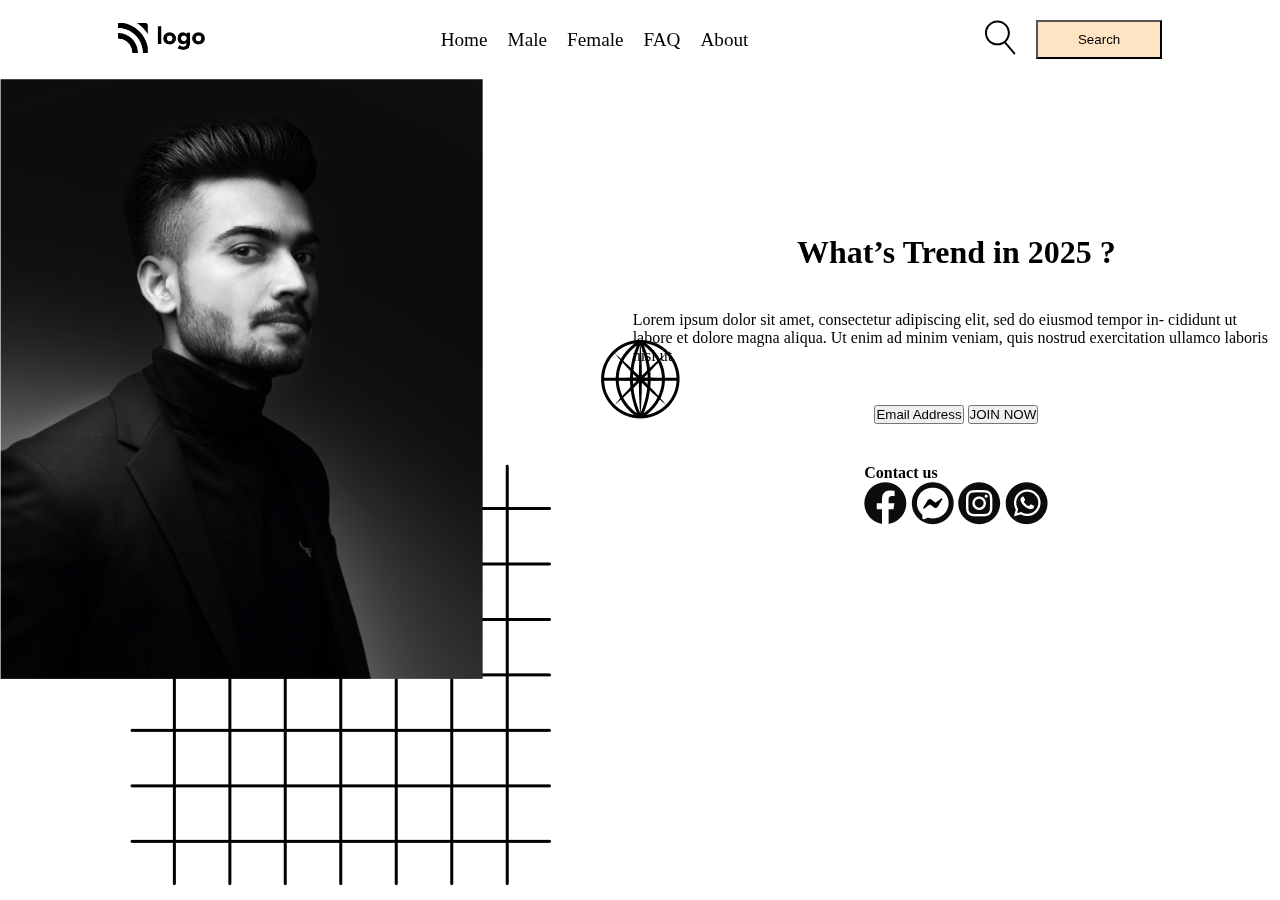
<file: Project-1/index.html>
<!DOCTYPE html>
<html lang="en">
  <head>
    <meta charset="UTF-8" />
    <meta http-equiv="X-UA-Compatible" content="IE=edge" />
    <meta name="viewport" content="width=device-width, initial-scale=1.0" />
    <!-- CSS File -->
    <link rel="stylesheet" href="./style.css " />
    <!-- Font Orbiton -->
    <link rel="preconnect" href="https://fonts.googleapis.com" />
    <link rel="preconnect" href="https://fonts.gstatic.com" crossorigin />
    <link
      href="https://fonts.googleapis.com/css2?family=Orbitron:wght@400;500;600;700;800&display=swap"
      rel="stylesheet"
    />

    <!-- FONT Poppins -->
    <link rel="preconnect" href="https://fonts.googleapis.com" />
    <link rel="preconnect" href="https://fonts.gstatic.com" crossorigin />
    <link
      href="https://fonts.googleapis.com/css2?family=Poppins:wght@200;300;400;500;600;700&display=swap"
      rel="stylesheet"
    />
    <title>Document</title>
  </head>
  <body>
    <div class="container">
      <!-- Navbar Section -->
      <section aria-label="navbar">
        <nav class="navbar-container">
          <div>
            <img src="./assets/Logo.png" alt="brand-logo" class="logo"/>
          </div>
          <div>
            <ul class="list">
              <li class="list-item">Home</li>
              <li class="list-item">Male</li>
              <li class="list-item">Female</li>
              <li class="list-item">FAQ</li>
              <li class="list-item">About</li>
            </ul>
          </div>
          <div class="button-group">
            <div class="search-icon">
              <svg
                width="32"
                height="35"
                viewBox="0 0 32 35"
                fill="none"
                xmlns="http://www.w3.org/2000/svg"
              >
                <path
                  d="M13.42 25.34C6.56004 25.34 0.97998 19.76 0.97998 12.9C0.97998 6.03999 6.56004 0.459991 13.42 0.459991C20.28 0.459991 25.86 6.03999 25.86 12.9C25.87 19.76 20.28 25.34 13.42 25.34ZM13.42 2.44999C7.66004 2.44999 2.97998 7.13999 2.97998 12.89C2.97998 18.64 7.66004 23.33 13.42 23.33C19.18 23.33 23.86 18.64 23.86 12.89C23.86 7.13999 19.18 2.44999 13.42 2.44999Z"
                  fill="black"
                />
                <path
                  d="M30.35 34.4C30.07 34.4 29.7899 34.28 29.5899 34.05L19.75 22.53C19.39 22.11 19.44 21.48 19.86 21.12C20.28 20.76 20.91 20.81 21.27 21.23L31.11 32.75C31.47 33.17 31.42 33.8 31 34.16C30.81 34.32 30.58 34.4 30.35 34.4Z"
                  fill="black"
                />
              </svg>
            </div>
            <div><button class="nav-button">Search</button></div>
          </div>
        </nav>
      </section>
      <!-- Hero Banner Section -->
      <section aria-label="banner">
        <div class="hero-container">
          <!-- --------------- -->
          <!-- Patterns -->
          <!-- ---------------- -->
          <span class="square">
            <img src="./assets/squares.png" alt="square-pattern" />
          </span>
          <!-- Star -->
          <span class="star">
            <img src="./assets/start.png" alt="start-pattern" />
          </span>
          <!-- Globe -->
          <span class="globe">
            <img src="./assets/globe.png" alt="globe-pattern" />
          </span>
          <div>
            <img src="./assets/Image.png" alt="person-hero-iamge" />
          </div>
          <div class="hero-container-right">
            <h1 class="hero-heading">What’s Trend in 2025 ?</h1>
            <p class="hero-description">
              Lorem ipsum dolor sit amet, consectetur adipiscing elit, sed do
              eiusmod tempor in- cididunt ut labore et dolore magna aliqua. Ut
              enim ad minim veniam, quis nostrud exercitation ullamco laboris
              nisi ut
            </p>
            <div>
              <button class="button-email">Email Address</button>
              <button class="button-join">JOIN NOW</button>
            </div>
            <div>
              <h4 class="contact-heading">Contact us</h4>
              <div class="icons">
                <span>
                  <img src="./assets/Group.png" alt="facebook-icon" />
                </span>
                <span>
                  <img src="./assets/Group (1).png" alt="messenger-icon" />
                </span>
                <span>
                  <img src="./assets/Group (2).png" alt="instagram-icon" />
                </span>
                <span>
                  <img src="./assets/Group (3).png" alt="whatsapp-icon" />
                </span>
              </div>
            </div>
          </div>
        </div>
      </section>
    </div>
  </body>
</html>
</file>
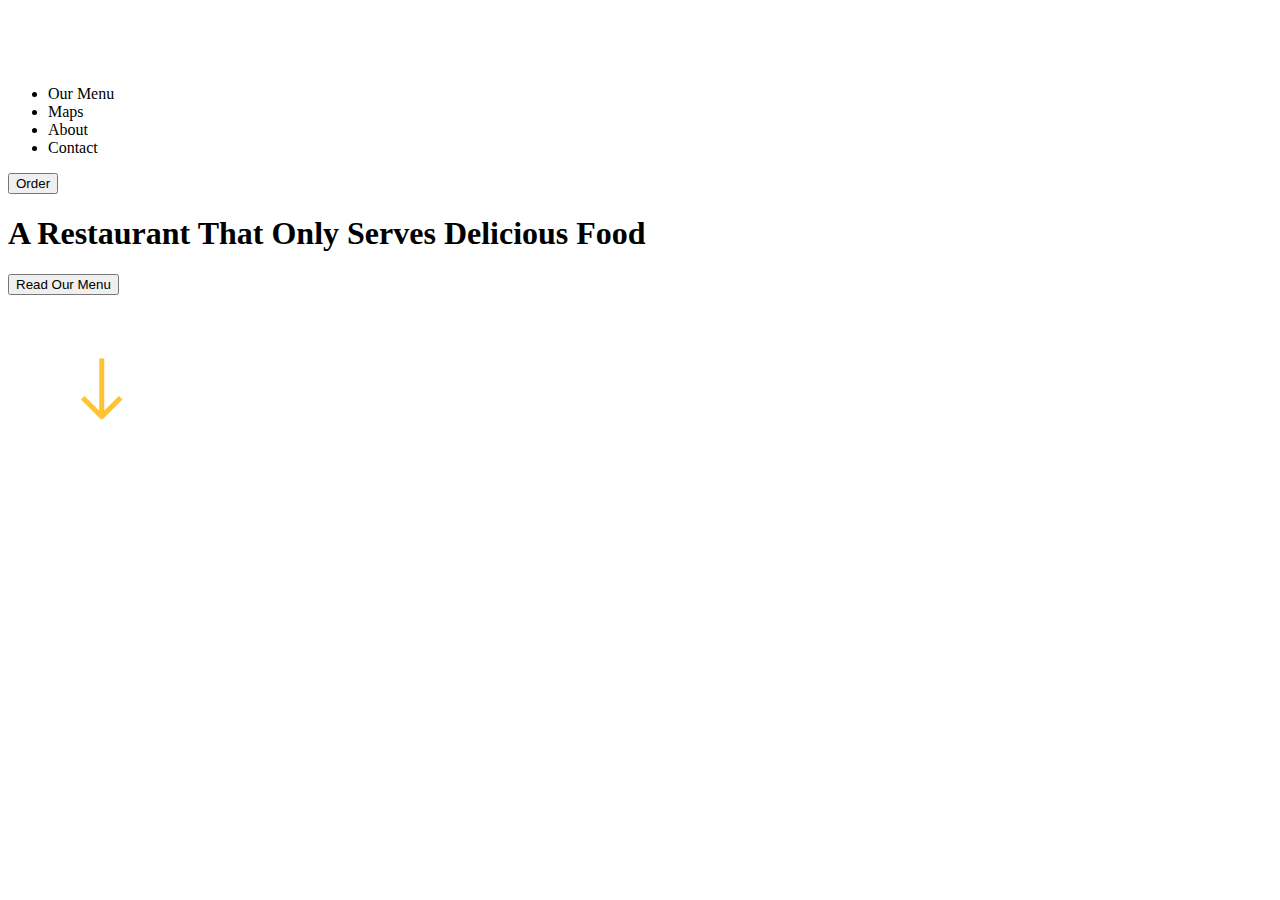
<file: Project-2/index.html>
<!DOCTYPE html>
<html lang="en">
  <head>
    <meta charset="UTF-8" />
    <meta http-equiv="X-UA-Compatible" content="IE=edge" />
    <meta name="viewport" content="width=device-width, initial-scale=1.0" />
    <link rel="stylesheet" href="style.css" />
    <!-- Red Rose Font -->
    <link rel="preconnect" href="https://fonts.googleapis.com" />
    <link rel="preconnect" href="https://fonts.gstatic.com" crossorigin />
    <link
      href="https://fonts.googleapis.com/css2?family=Red+Rose:wght@300;400;500;600;700&display=swap"
      rel="stylesheet"
    />
    <!-- Dela Font -->
    <link rel="preconnect" href="https://fonts.googleapis.com" />
    <link rel="preconnect" href="https://fonts.gstatic.com" crossorigin />
    <link
      href="https://fonts.googleapis.com/css2?family=Dela+Gothic+One&display=swap"
      rel="stylesheet"
    />
    <title>Document</title>
  </head>
  <body>
    <div class="container">
      <section aria-label="navbar">
        <nav class="navbar">
          <div>
            <img src="./assets/white-logo.png" alt="logo" class="logo" />
          </div>
          <div>
            <ul class="list">
              <li class="list-item">Our Menu</li>
              <li class="list-item">Maps</li>
              <li class="list-item">About</li>
              <li class="list-item">Contact</li>
            </ul>
          </div>
          <div>
            <button class="button-small">Order</button>
          </div>
        </nav>
      </section>
      <!-- Hero Section -->
      <section aria-label="hero">
        <div class="hero">
          <h1 class="hero-heading">
            A Restaurant That Only Serves Delicious Food
          </h1>
          <button class="button-large">Read Our Menu</button>
          <div class="bottom">
            <div>
              <img class="fix" src="./assets/scrool.png" alt="bottom-logo" />
            </div>
          </div>
        </div>
      </section>
    </div>
  </body>
</html>
</file>
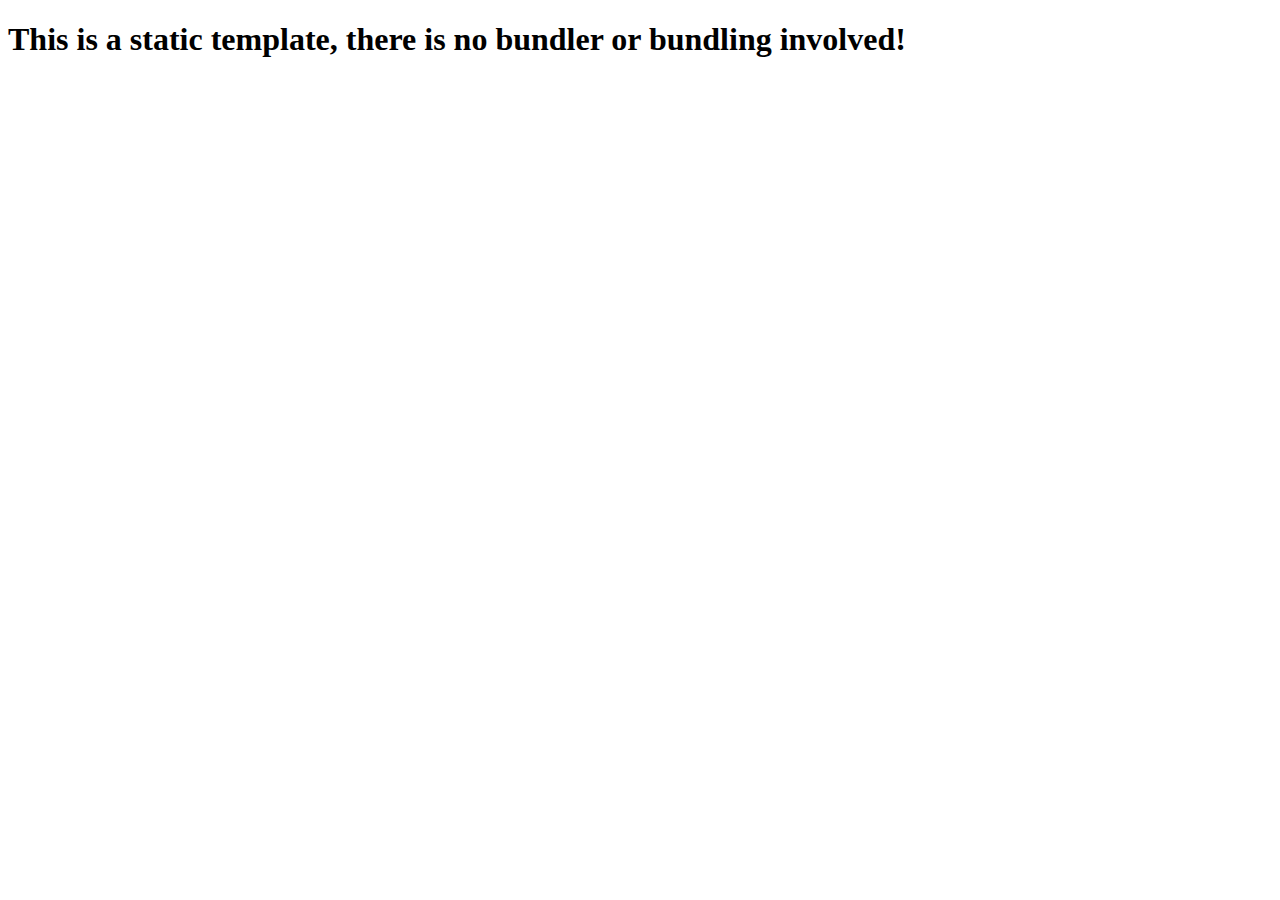
<file: Project-2/test.html>
<!DOCTYPE html>
<html lang="en">
  <head>
    <meta charset="UTF-8">
    <meta name="viewport" content="width=device-width, initial-scale=1.0">
    <meta http-equiv="X-UA-Compatible" content="ie=edge">
    <title>Static Template</title>
  </head>
  <body>
    <h1>This is a static template, there is no bundler or bundling involved!</h1>
  </body>
</html>
</file>
<file: Project-1/style.css>
*{
    margin: 0px;
    padding:0px;
    box-sizing: border-box;
}

html,body{
    /* background-color: beige; */
    width: 100%;
    height: 100%;
}

.container{
    /* background: rgba(red, green, blue, alpha); */
    height: 100vh;
    /* width: 100%; */
}



/* Navbar */

.navbar-container{
    display: flex;
    justify-content: space-around;
    align-items: center;
    padding:20px 0px;
    /* background-color:burlywood; */
    ;
}
 .logo{
    /* logo-image: url(./assets/Logo.png); */
    height: 30px;
 }
.list{
    font-style:bold;
    font-size:larger;
    display:flex;
    gap:20px;
    list-style-type:none;
}

.list-items{
    font-size:larger;
    padding-left :20px ;
    padding-right: 80px ;
    color:aquamarine;
}
.button-group{
    display:flex;
    align-items:center;
    gap:20px;
}


.nav-button{
    background-color: bisque;
    padding:10px 40px;

}

/* Hero Section */

.hero-container{
    display: flex;
    justify-content: space-around;
    align-items: center;
    gap: 150px;
}
.hero-container-right{
    display: flex;
    flex-direction: column;
    align-items: center;
    gap: 40px;
}

.square{
    position: fixed;
    /* height: 600px; */
    width: auto;
    bottom: 10px;
    left: 130px;
    z-index: -1;
}
.star{
    position: fixed;
}
.globe{
    position: fixed;
}
img[alt="person-hero-iamge"]{
    height: 600px;
}



/* .hero-container{
    display:flex;
    justify-content: space-around;
    align-items: center;
    position:fixed;
    font-style: bold;
    font-size:xx-large;
   
    

}
.hero-heading{
    height:100%;
    width:43%;
    margin-bottom: 100px;

}
.square{
    position:fixed;
    height:300px;
    width:300px;
    bottom:250px;
    left:20px;
    z-index: -1;
}
.star{
    position:fixed;
    top:90px;
    right:160px;

}
.globe{
    position: fixed;
    top:80px;
    right:850px;
    height:50px;
}

img[alt="person-hero-iamge"]{
    height:400px;
    margin:20px;

}

.hero-container-right{
    display:flex;
    flex-direction: column;
    align-items:center;
    gap: 80px;
    
    

}

.hero-description{
    padding:0px 80px;
    text-align:center;
    font-size:20px;
}

.contact-heading{
    display:flex;
    position:fixed;
    font:bold;
    font-size:large;
    top:440px ;
    text-align:center;
    
}

.class-icons{} */
</file>
<file: Project-2/style.css>
/* Navbar */

/* Hero Section */
</file>
